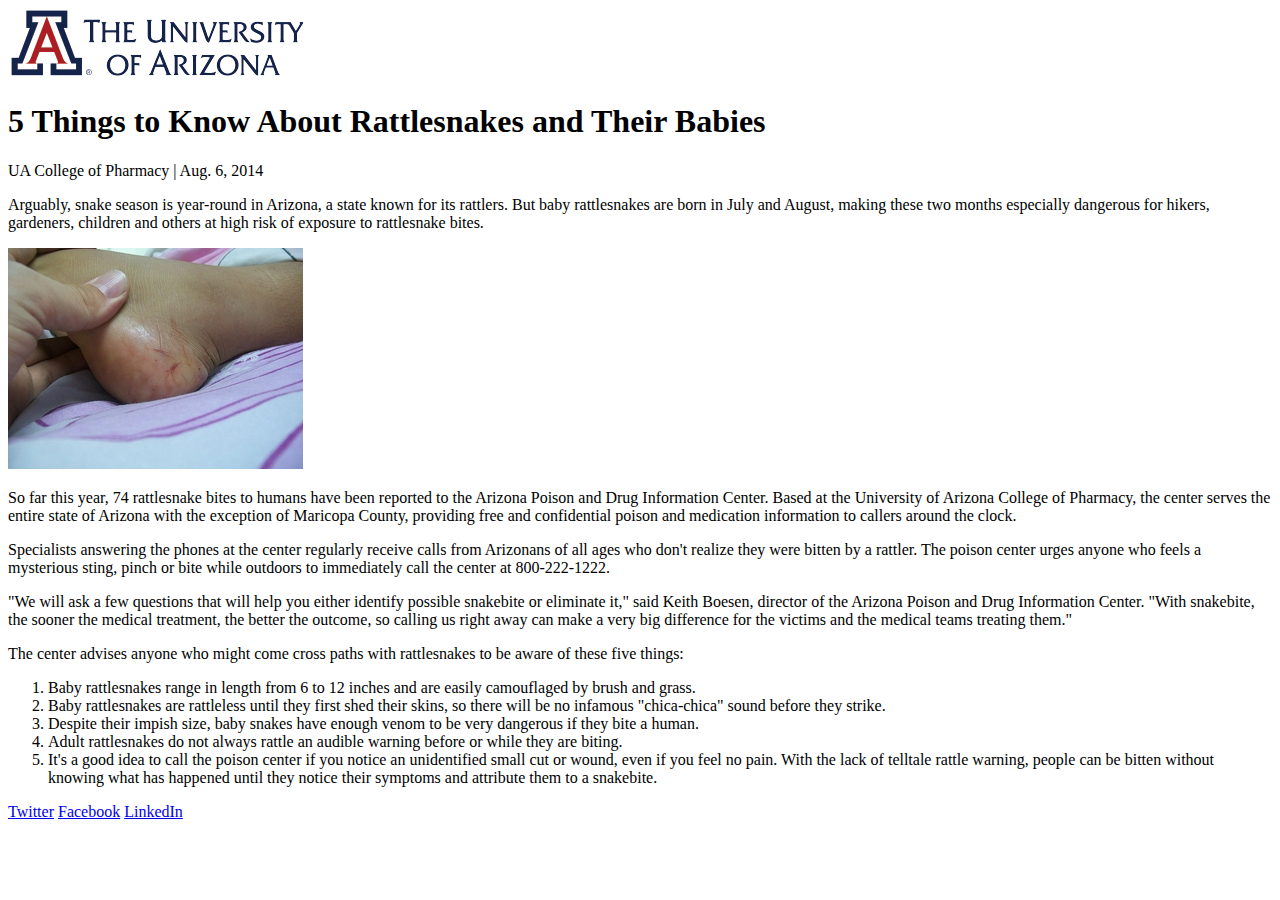
<file: 2.10 Lab/index.html>
<!DOCTYPE html>
<html lang="en">
<head>
   <meta charset="UTF-8">
   <!-- Some HTML goes here -->
   <title>5 Things to Know About Rattlesnakes and Their Babies</title>
   
</head>
<body>
   <img src="UniversityLogo.png" alt="Logo of The University of Arizona">
   <!-- Majority of HTML goes here -->
   <h1>5 Things to Know About Rattlesnakes and Their Babies</h1>
   <p>UA College of Pharmacy | Aug. 6, 2014</p>
   <p>Arguably, snake season is year-round in Arizona, a state known for its rattlers. But baby rattlesnakes are born in July and August, making these two months especially dangerous for hikers, gardeners, children and others at high risk of exposure to rattlesnake bites.</p>
   <img src="SnakeBite.jpg" alt="Snake bite on side of child's foot">
   <p>So far this year, 74 rattlesnake bites to humans have been reported to the Arizona Poison and Drug Information Center. Based at the University of Arizona College of Pharmacy, the center serves the entire state of Arizona with the exception of Maricopa County, providing free and confidential poison and medication information to callers around the clock.</p>
   <p>Specialists answering the phones at the center regularly receive calls from Arizonans of all ages who don't realize they were bitten by a rattler. The poison center urges anyone who feels a mysterious sting, pinch or bite while outdoors to immediately call the center at 800-222-1222.</p>
   <p>"We will ask a few questions that will help you either identify possible snakebite or eliminate it," said Keith Boesen, director of the Arizona Poison and Drug Information Center. "With snakebite, the sooner the medical treatment, the better the outcome, so calling us right away can make a very big difference for the victims and the medical teams treating them."</p>
   <p>The center advises anyone who might come cross paths with rattlesnakes to be aware of these five things:</p>
   <ol>
      <li>Baby rattlesnakes range in length from 6 to 12 inches and are easily camouflaged by brush and grass.</li>
      <li>Baby rattlesnakes are rattleless until they first shed their skins, so there will be no infamous "chica-chica" sound before they strike.</li>
      <li>Despite their impish size, baby snakes have enough venom to be very dangerous if they bite a human.</li>
      <li>Adult rattlesnakes do not always rattle an audible warning before or while they are biting.</li>
      <li>It's a good idea to call the poison center if you notice an unidentified small cut or wound, even if you feel no pain. With the lack of telltale rattle warning, people can be bitten without knowing what has happened until they notice their symptoms and attribute them to a snakebite.</li>
   </ol>
   <p>
      <a href="https://twitter.com/">Twitter</a>
      <a href="https://www.facebook.com/">Facebook</a>
      <a href="https://www.linkedin.com/">LinkedIn</a>
   </p>

</body>
</html>
</file>
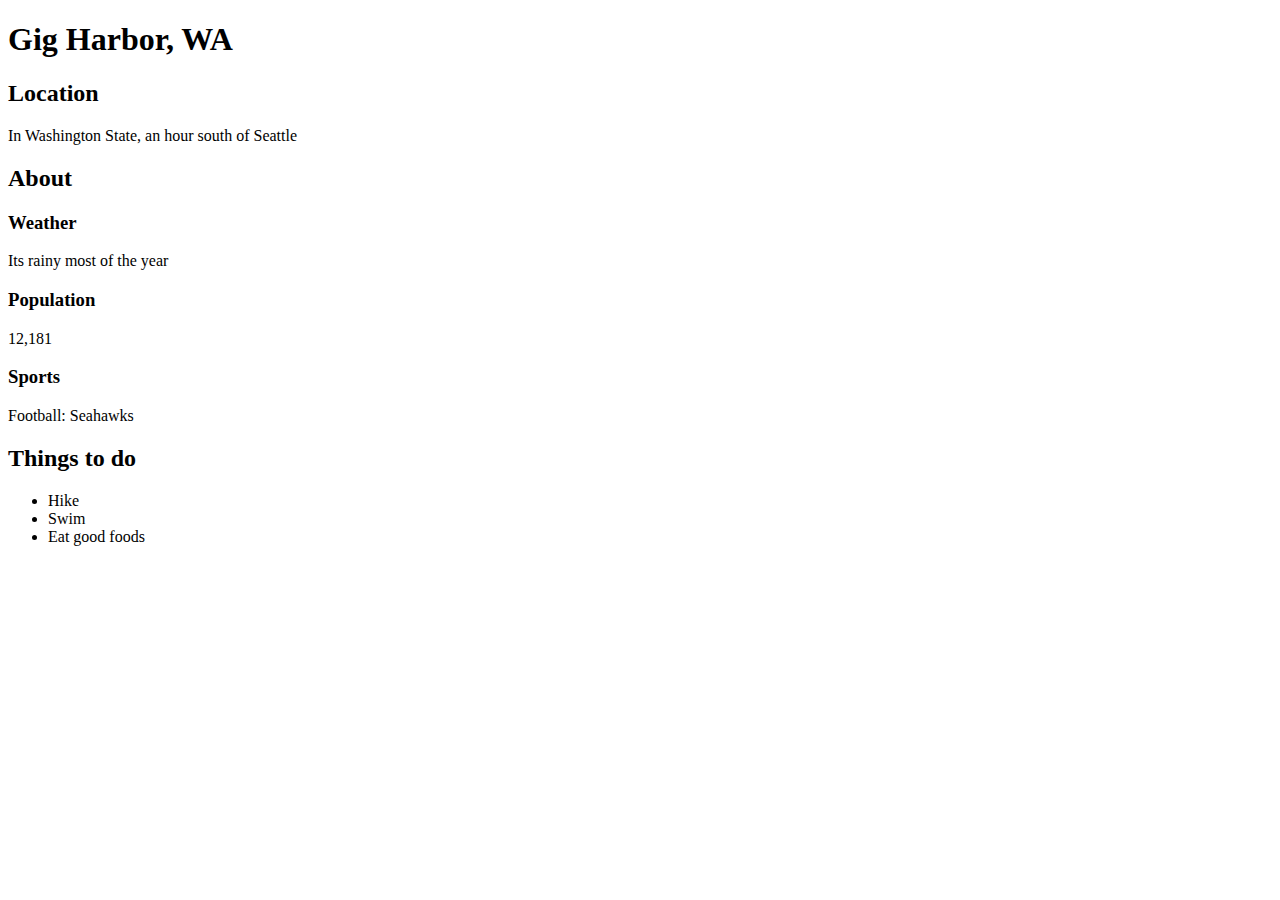
<file: 2.11 Lab/index.html>
<!DOCTYPE html>
<html lang="en">
<head>
   <meta charset="UTF-8">
   <!-- Some HTML goes here -->
   <title>Gig Harbor, WA</title>
   
</head>
<body>
    <h1>Gig Harbor, WA</h1>
    <section>
        <h2>Location</h2>
        <p>In Washington State, an hour south of Seattle</p>
    </section>
    <section>
        <h2>About</h2>
        <section>
            <h3>Weather</h3>
            <p>Its rainy most of the year</p>
        </section>
        <section>
            <h3>Population</h3>
            <p>12,181</p>
        </section>
        <section>
            <h3>Sports</h3>
            <p>Football: Seahawks</p>
        </section>
    </section>
    <section>
        <h2>Things to do</h2>
        <ul>
            <li>Hike</li>
            <li>Swim</li>
            <li>Eat good foods</li>
        </ul>
    </section>


</body>
</html>
</file>
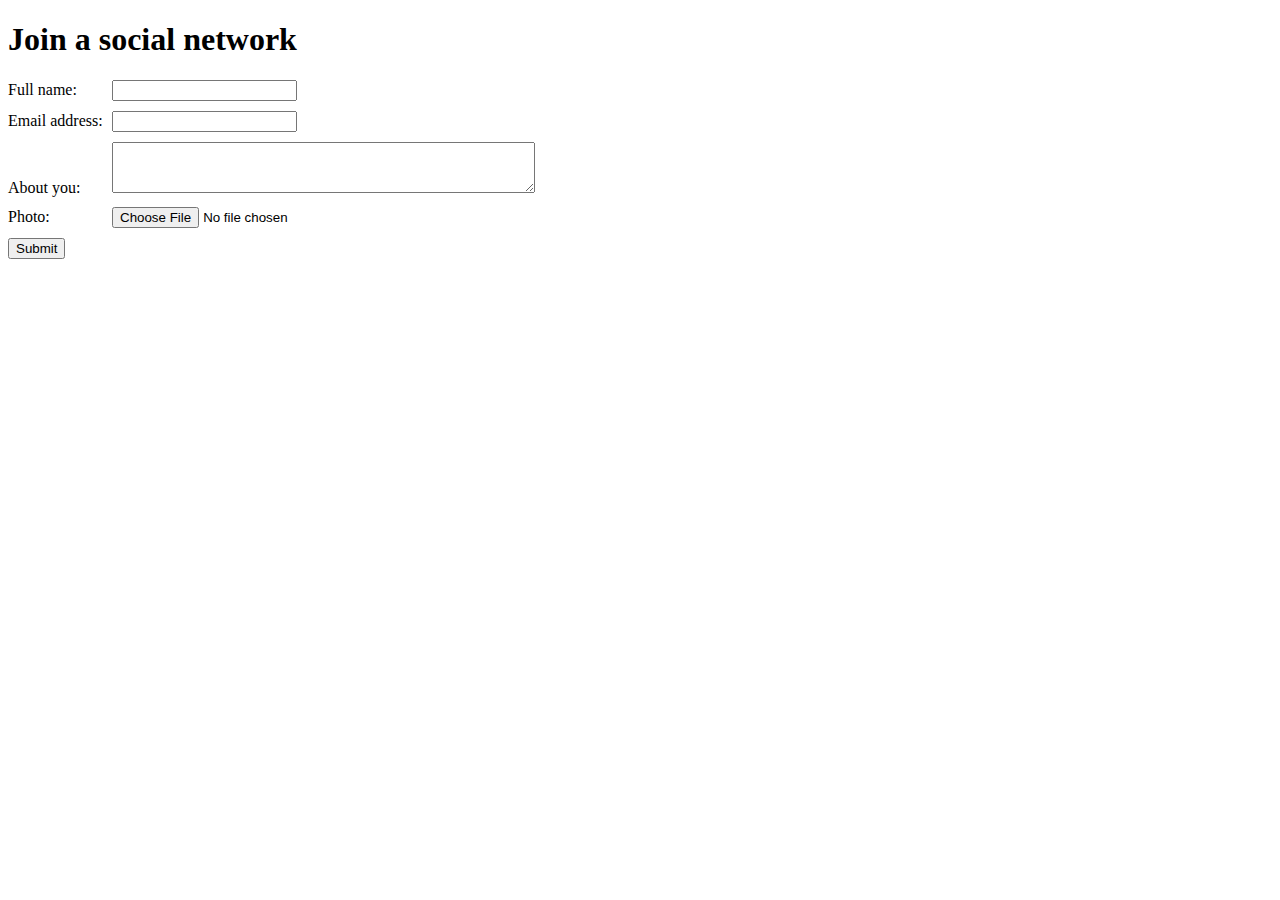
<file: 3.10 Lab/index.html>
<!DOCTYPE html>
<html lang="en">
<head>
   <title>Join a social network</title>
   <link rel="stylesheet" href="styles.css">
</head>
<body>
   <h1>Join a social network</h1>
   
   <!-- Add the form below -->
   <form action="https://wp.zybooks.com/form-viewer.php" method="POST" enctype="multipart/form-data">
   <div>
      <label for="fullName">Full name: </label>
      <input name="fullName" id="fullName" required>
   </div>
   <div>
      <label for="email">Email address: </label>
      <input name="email" id="email" required>
   </div>
   <div>
      <label for="about">About you: </label>
      <textarea name="about" id="about" rows="3" cols="50"></textarea>
   </div>
   <div>
      <label for="picture" >Photo: </label>
      <input type="file" name="picture" id="picture">
   </div>
   <div>
      <input type="submit">
   </div>
</body>

</html>
</file>
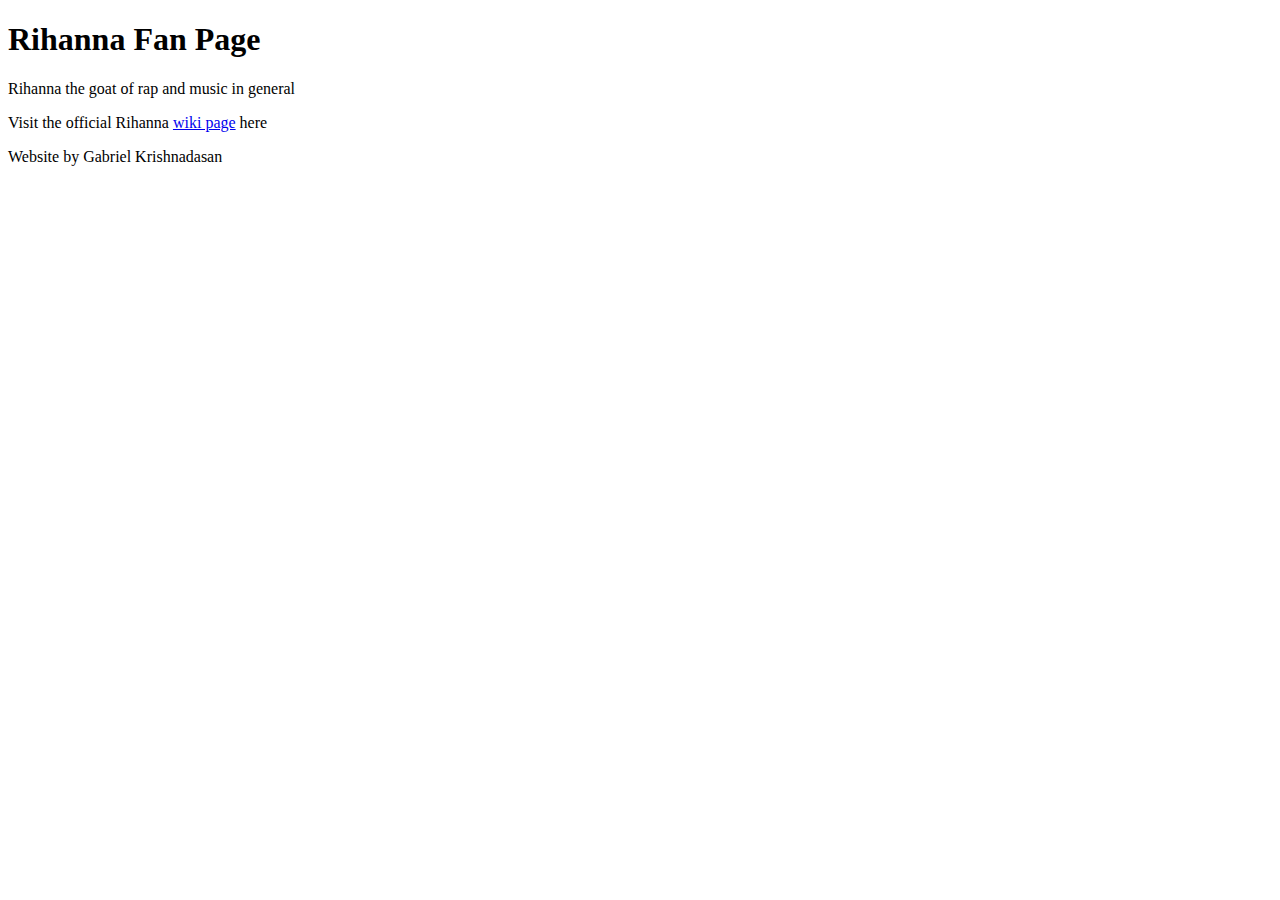
<file: 3.9 Lab/index.html>
<!DOCTYPE html>
<html lang="en">
<head>
   <meta charset="UTF-8">
   <title>Fan Page</title>
   
</head>
<body>
    <header>
        <h1>
            Rihanna Fan Page
        </h1>
    </header>

    <main>
        <p>Rihanna the goat of rap and music in general</p>
        <p>Visit the official Rihanna <a href="https://en.wikipedia.org/wiki/Rihanna">wiki page</a> here</p>
    </main>

    <footer>
        Website by Gabriel Krishnadasan
    </footer>
</body>
</html>
</file>
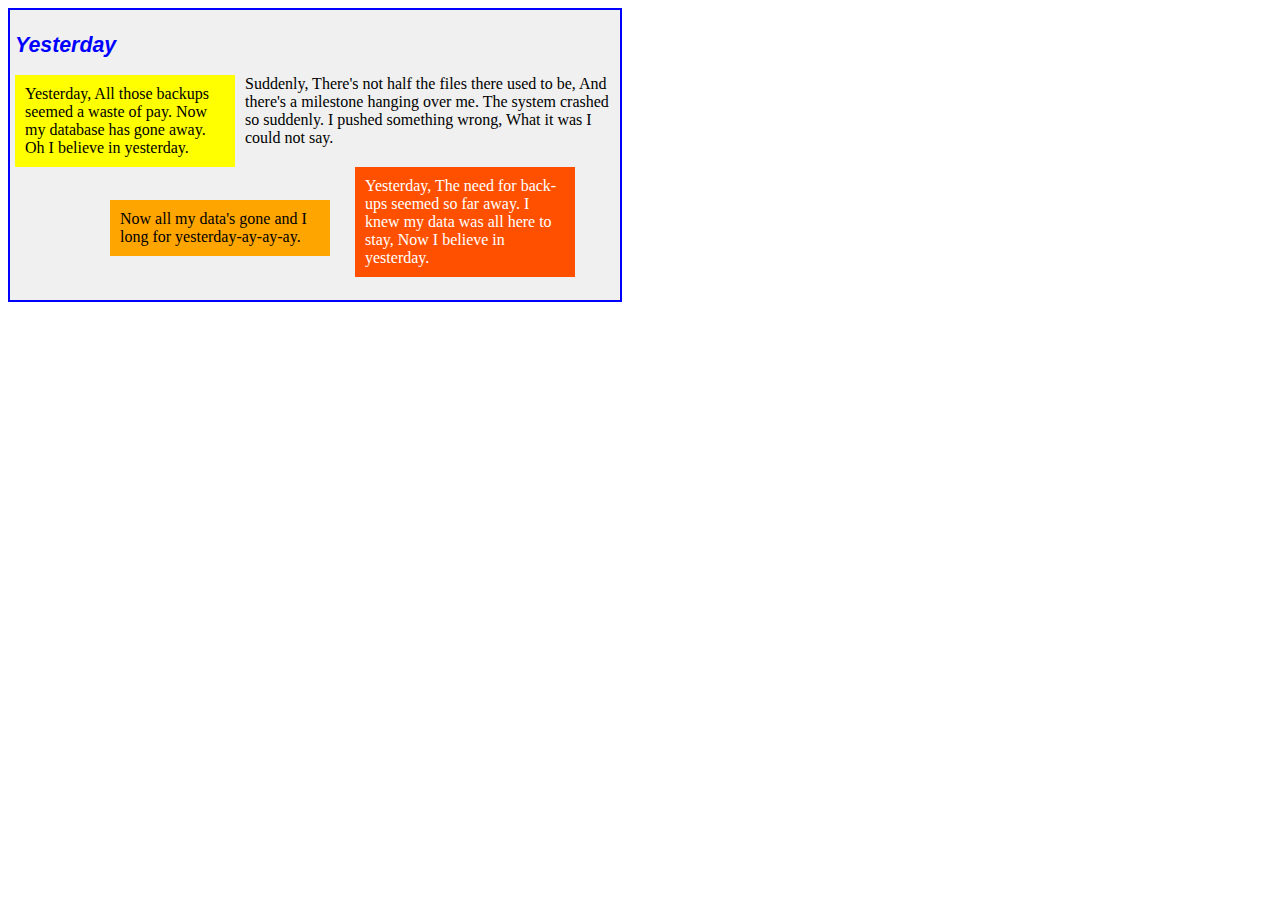
<file: 5.9 Lab/index.html>
<!DOCTYPE html>
<html lang="en">
<head>
   <title>CSS Practice</title>
   <style>
      h2 {
         font-family: Arial;
         font-size: 16pt;
         font-style: italic;
         color: blue;
      }

      .container {
         width: 600px;
         height: 280px;
         border: 2px solid blue;
         padding: 5px;
         background-color: #F0F0F0;
      }

      #yellow {
         background-color: yellow;
         float: left;
         width: 200px;
         padding: 10px;
         margin-right: 10px;
      }

      #orange {
         background-color: orange;
         position: absolute;
         top: 200px;
         left: 110px;
         width: 200px;
         padding: 10px;
      }

      #orange-red {
         background-color: rgb(255, 80, 0);
         color: white;
         float: right;
         width: 200px;
         padding: 10px;
         margin-top: 20px;
         margin-right: 40px;
      }
   </style>
</head>
<body>
<!-- Your solution here -->
   <div class="container">
      <h2>
         Yesterday
      </h2>
      <div id="yellow">
         Yesterday, All those backups seemed a waste of pay. Now my database has gone away. Oh I believe in yesterday.
      </div>
      <div>
         Suddenly, There's not half the files there used to be, And there's a milestone hanging over me. The system crashed so suddenly. I pushed something wrong, What it was I could not say.
      </div>
      <div id="orange">
         Now all my data's gone and I long for yesterday-ay-ay-ay.
      </div>
      <div id="orange-red">
         Yesterday, The need for back-ups seemed so far away. I knew my data was all here to stay, Now I believe in yesterday.
      </div>
   </div>
</body>
</html>
</file>
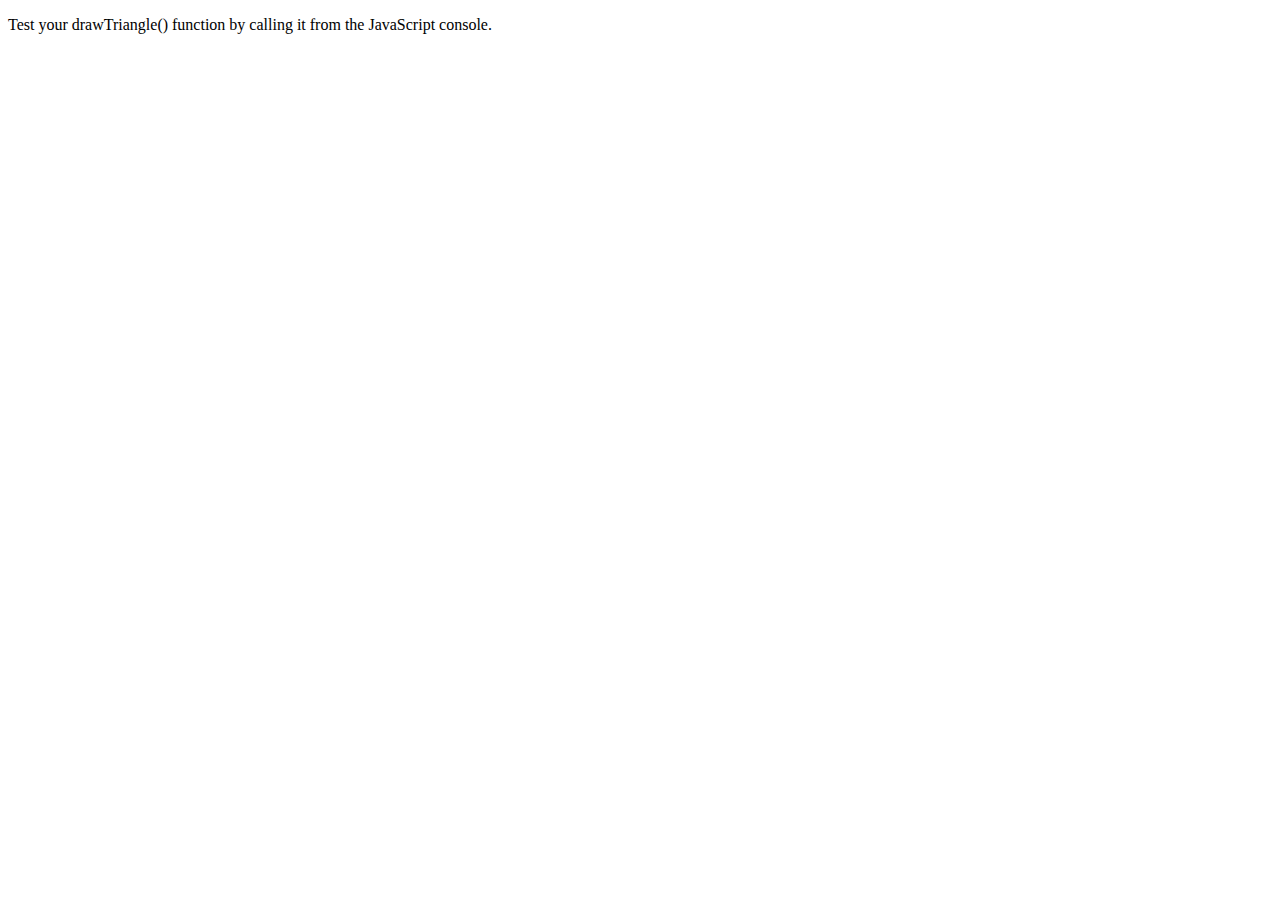
<file: 6.15 Lab/index.html>
<!DOCTYPE HTML>
<html lang="en">
   <head>
      <title>JavaScript Loop Lab</title>
      <script src="script.js"></script>
   </head>
   <body>
      <p>Test your drawTriangle() function by calling it from the JavaScript console.</p>
   </body>
</html>
</file>
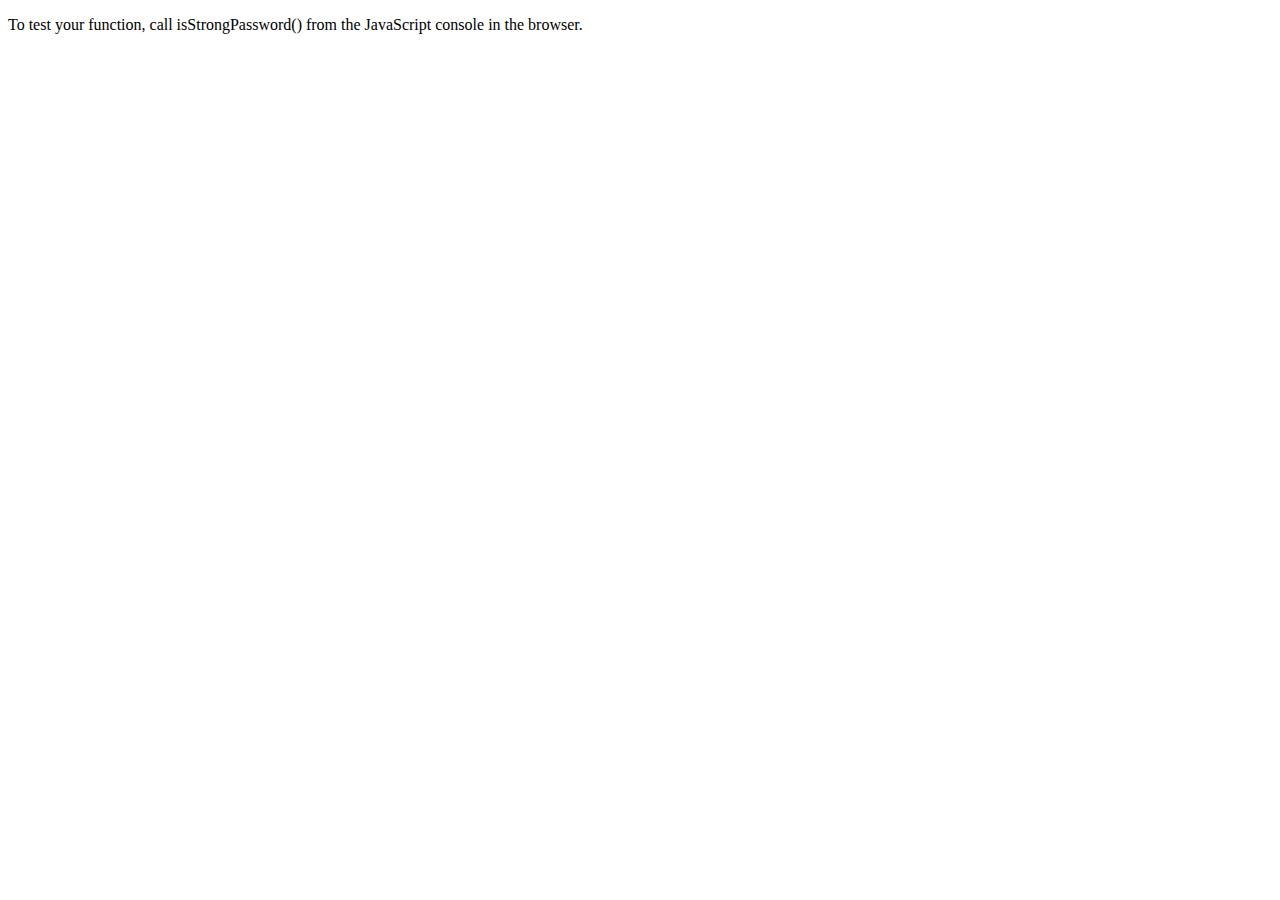
<file: 6.16 Lab/index.html>
<!DOCTYPE HTML>
<html lang="en">
   <head>
      <title>JavaScript Password Strength Lab</title>
      <script src="script.js"></script>
   </head>
   <body>
      <p>To test your function, call isStrongPassword() 
      from the JavaScript console in the browser.</p>
   </body>
</html>
</file>
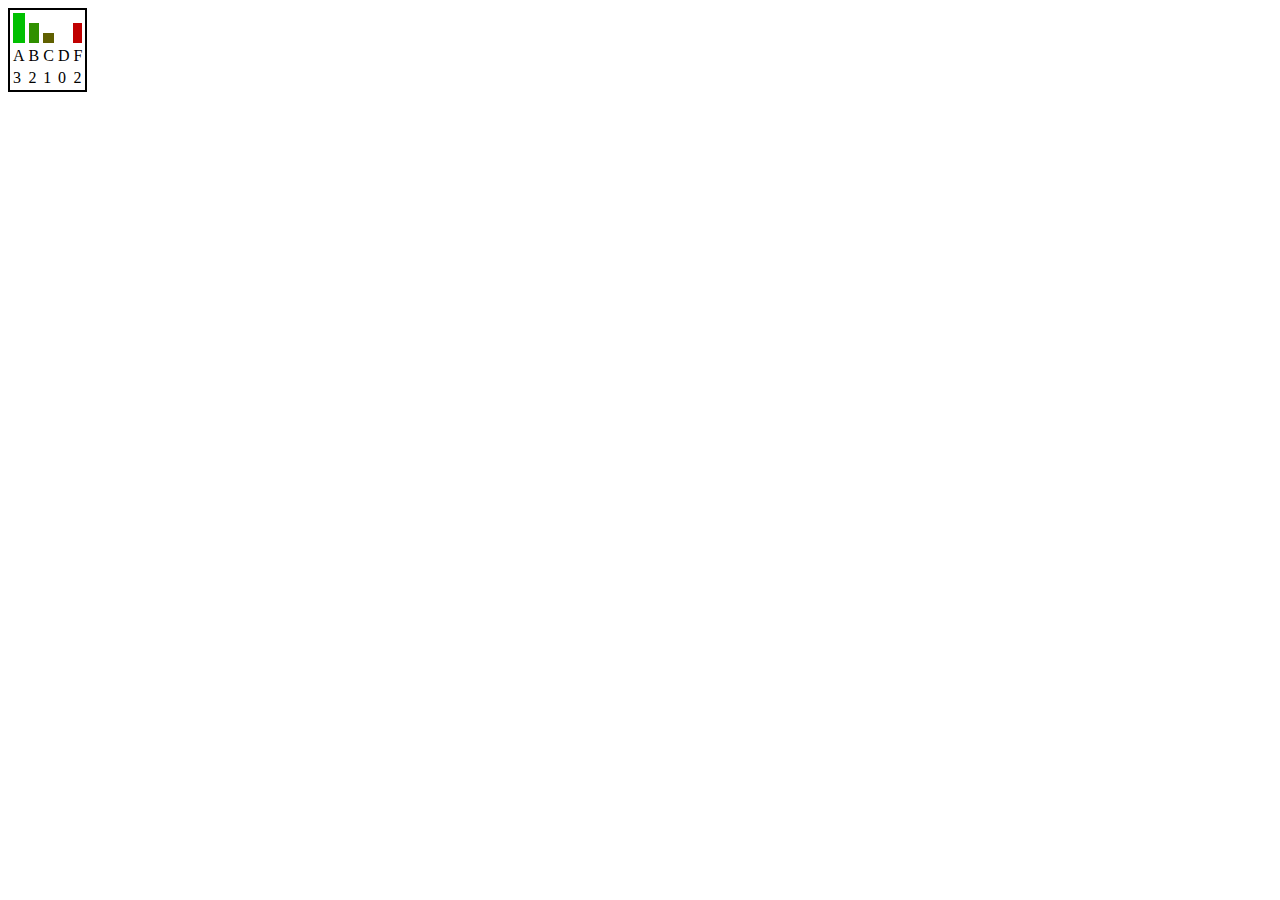
<file: 7.14 Lab/index.html>
<!DOCTYPE html>
<html lang="en">
   <head>
      <title>Grade Distribution</title>
      <style>
         .bar0 {
            background-color: #00C000;
         }
   
         .bar1 {
            background-color: #309000;
         }
   
         .bar2 {
            background-color: #606000;
         }
   
         .bar3 {
            background-color: #903000;
         }
   
         .bar4 {
            background-color: #C00000;
         }
   
         td {
            vertical-align: bottom;
         }
   
         #distributionTable {
            border: 2px solid black;
         }
      </style>
      <script src="index.js" defer></script>
   </head>
   <body>
      <table id="distributionTable">
         <tr id="firstRow">
         </tr>
         <tr>
            <td>A</td>
            <td>B</td>
            <td>C</td>
            <td>D</td>
            <td>F</td>
         </tr>
         <tr id="thirdRow">
         </tr>
      </table>
   </body>
</html>
</file>
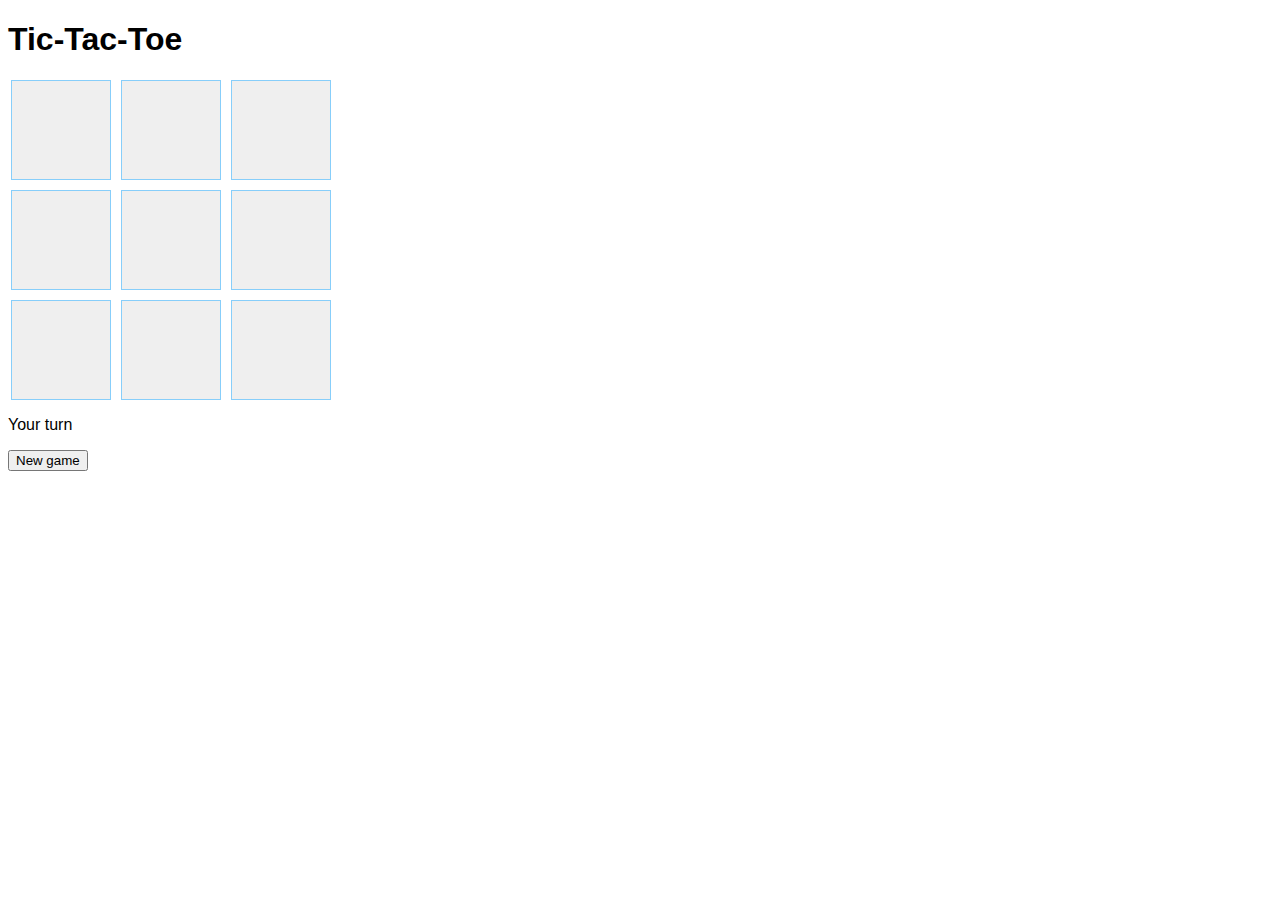
<file: 7.16 Lab/index.html>
<!DOCTYPE html>
<html lang="en">
   <head>
      <title>Tic-Tac-Toe</title>
      <link rel="stylesheet" href="tictactoe.css">
      <script src="tictactoe.js"></script>
   </head>
   <body>
      <h1>Tic-Tac-Toe</h1>

      <!-- 3x3 grid for the game board -->
      <div id="gameBoard">
         <button></button>
         <button></button>
         <button></button>
         <button></button>
         <button></button>
         <button></button>
         <button></button>
         <button></button>
         <button></button>
      </div>

      <p id="turnInfo">TURN INFO</p>
      <button id="newGameButton">New game</button>
   </body>
</html>
</file>
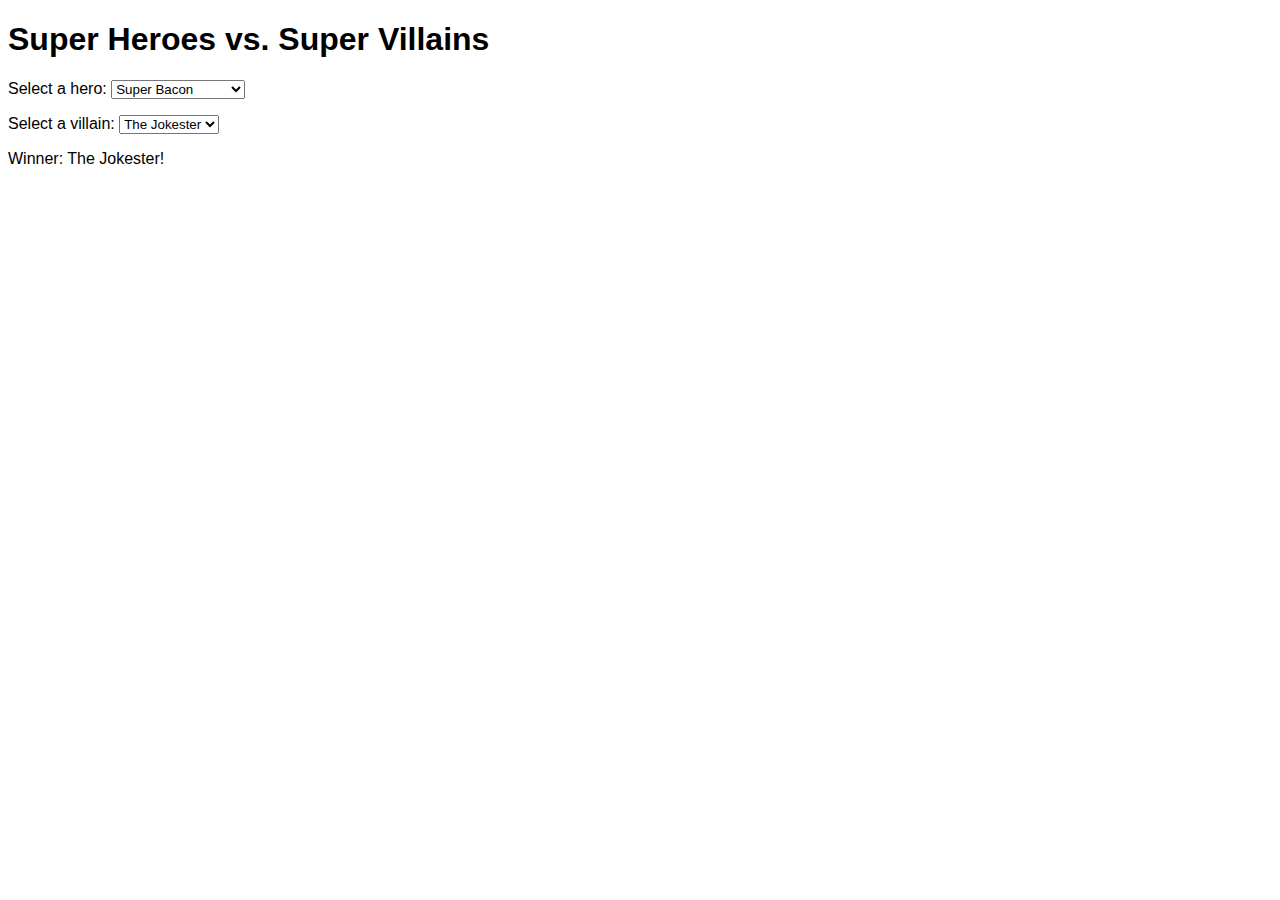
<file: 8.19 Lab/index.html>
<!DOCTYPE html>
<html lang="en">
   <head>
   	<title>Super Heroes vs. Super Villains</title>
   	<script src="hero.js" defer></script>
   	<style>
   		body {
   			font-family: Arial, Helvetica, sans-serif;
   		}
   	</style>
	</head>
	<body>
		<h1>Super Heroes vs. Super Villains</h1>

		<p>Select a hero:
			<select id="heroSelect">
				<option>Super Bacon</option>
				<option>Flat-Man</option>
				<option>Mighty Woman</option>
				<option>Captain Marvelous</option>
			</select>
		</p>

		<p>Select a villain:
			<select id="villainSelect">
				<option>The Jokester</option>
				<option>Magnet Man</option>
				<option>Lex Loner</option>
				<option>Thankos</option>
			</select>
		</p>

		<p id="winner"></p>
	</body>
</html>
</file>
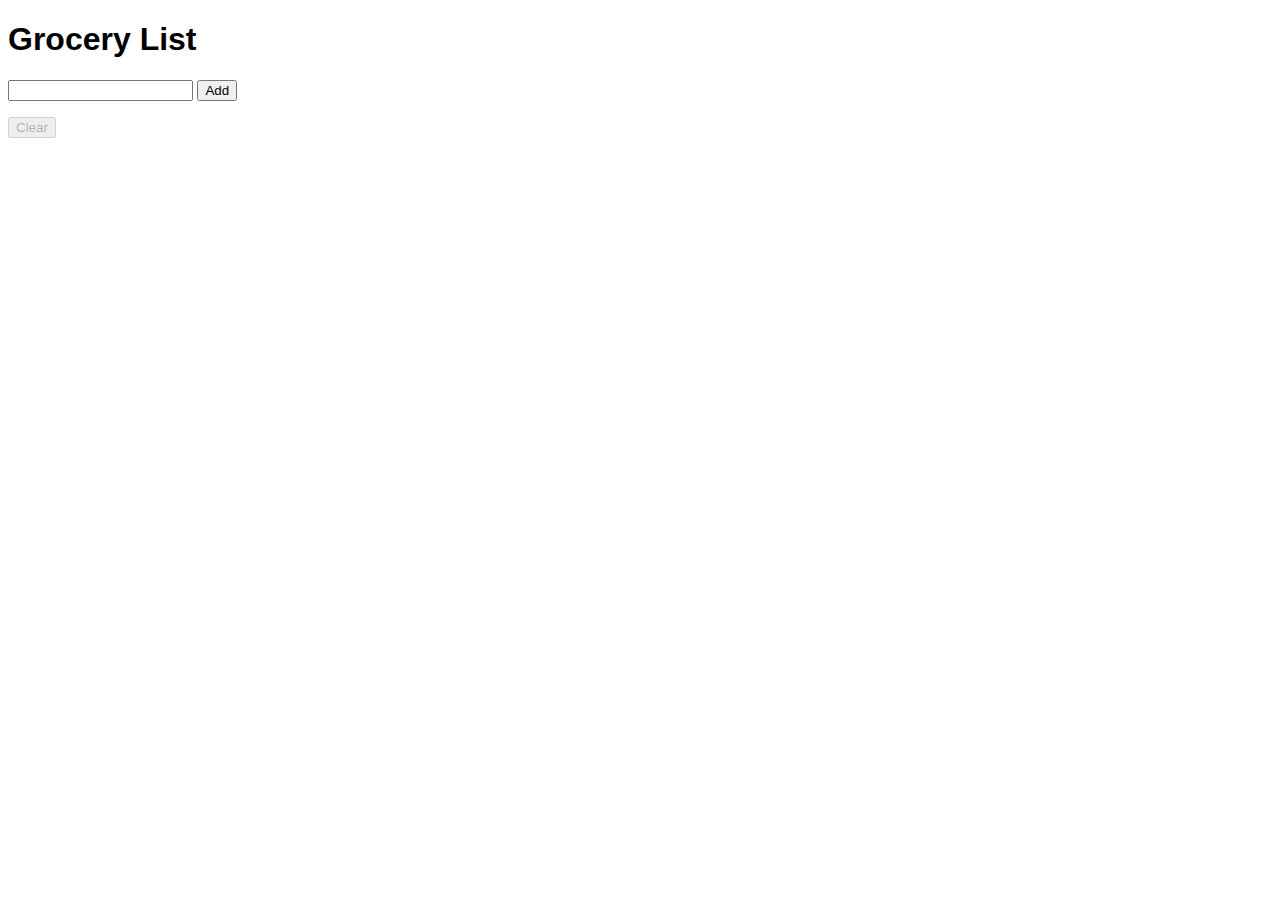
<file: 8.20 Lab/index.html>
<!DOCTYPE HTML>
<html lang="en">
   <head>
      <title>Grocery List</title>
      <style>
         body {
            font-family: Arial, Helvetica, sans-serif;
         }
      </style>
      <script src="groceries.js"></script>
   </head>
   <body>
      <h1>Grocery List</h1>
      <input type="text" id="item"> <input type="button" id="addBtn" value="Add">
      <ol></ol>
      <input type="button" id="clearBtn" value="Clear">
   </body>
</html>
</file>
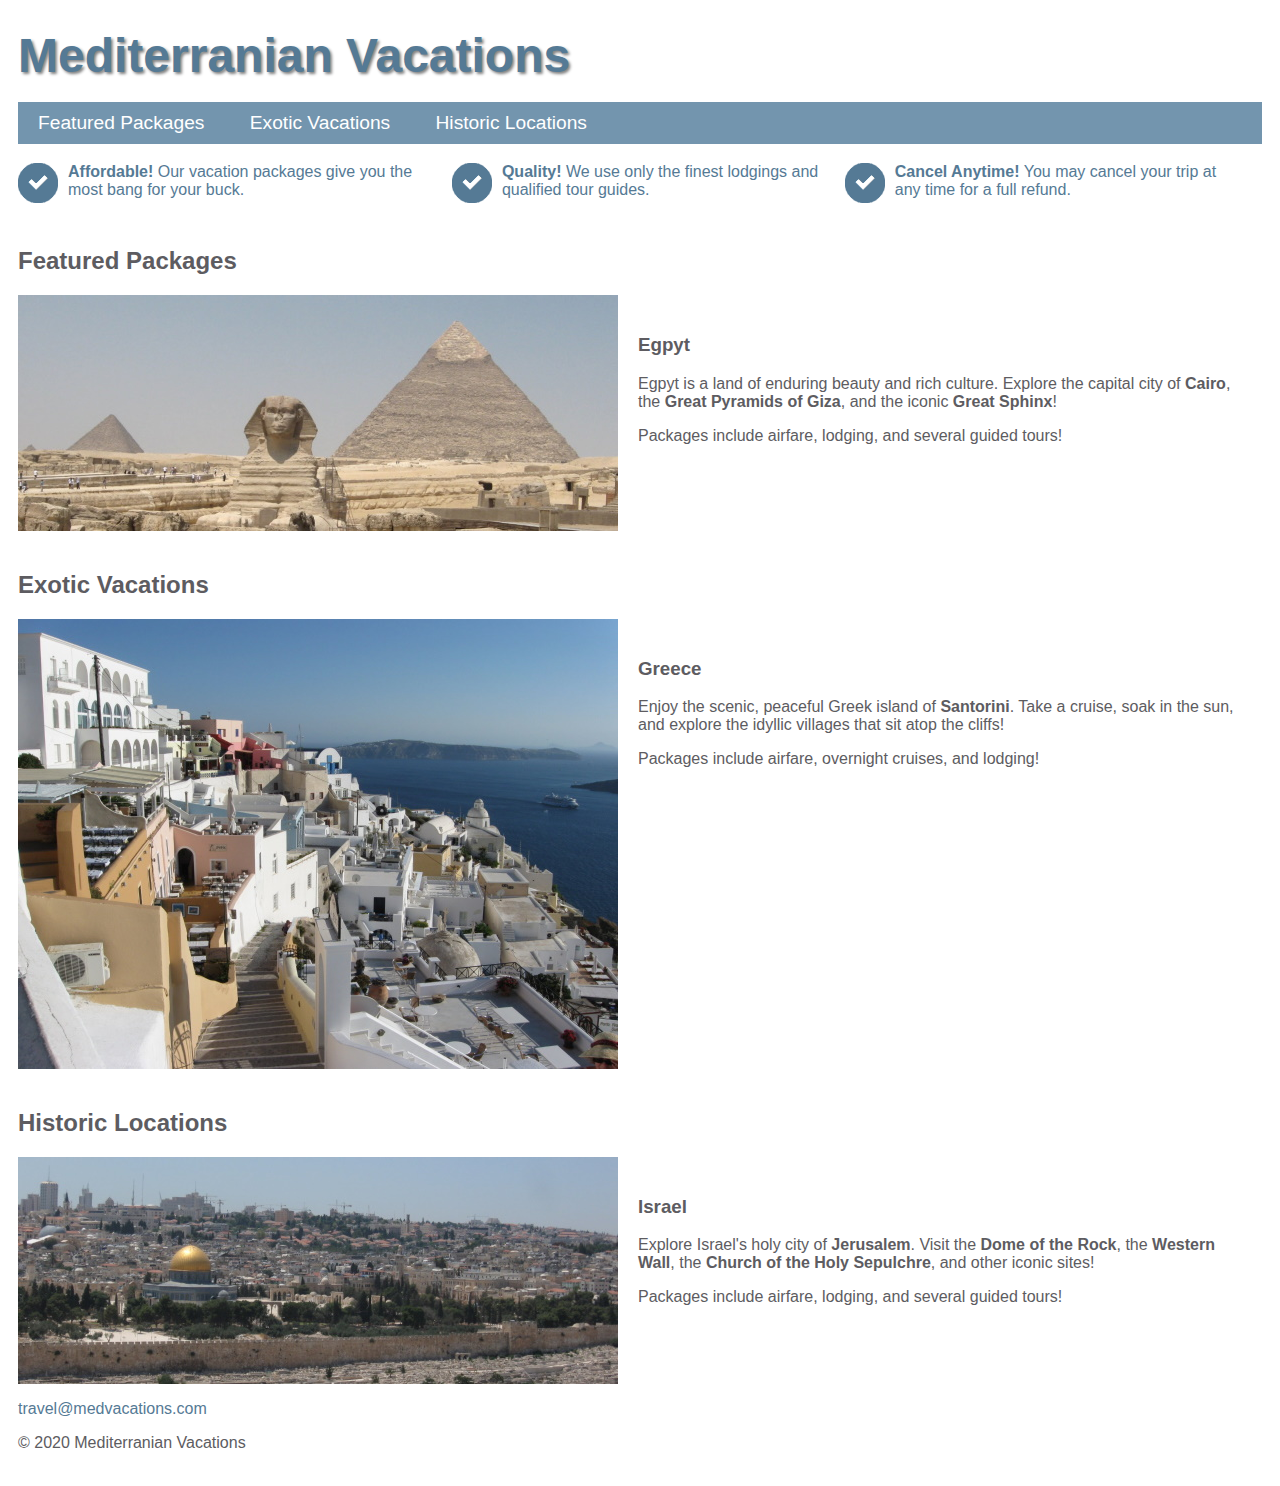
<file: 9.8 Lab/index.html>
<!DOCTYPE html>
<html lang="en">
<head>
   <title>Media Query Lab</title>
   <link rel="stylesheet" href="styles.css">
   <meta name="viewport" content="width=device-width, initial-scale=1">
</head>
<body>
   <header>
      <h1>Mediterranian Vacations</h1>
   </header>
   <nav>
      <ul>
         <li><a href="#featured">Featured Packages</a></li>
         <li><a href="#exotic">Exotic Vacations</a></li>
         <li><a href="#historic">Historic Locations</a></li>
      </ul>
   </nav>
   <div class="benefits-container">
      <div class="benefits-inner-container">
         <div>
            <img src="checkmark.png" alt="checkmark">
         </div>
         <div class="benefit">
            <strong>Affordable!</strong> Our vacation packages give you
            the most bang for your buck.
         </div>
      </div>
      <div class="benefits-inner-container">
         <div>
            <img src="checkmark.png" alt="checkmark">
         </div>
         <div class="benefit">
            <strong>Quality!</strong> We use only the finest lodgings
            and qualified tour guides.
         </div>
      </div>
      <div class="benefits-inner-container">
         <div>
            <img src="checkmark.png" alt="checkmark">
         </div>
         <div class="benefit">
            <strong>Cancel Anytime!</strong> You may cancel your trip
            at any time for a full refund.
         </div>
      </div>
   </div>
   <main>
      <section id="featured">
         <h2>Featured Packages</h2>
         <div class="vacation-container">
            <img src="egypt_600.jpg" alt="Great Sphyinx and pyramid">
            <div>
               <h3>Egpyt</h3>
               <p>Egpyt is a land of enduring beauty and rich culture.
                  Explore the capital city of <strong>Cairo</strong>,
                  the <strong>Great Pyramids of Giza</strong>, and the
                  iconic <strong>Great Sphinx</strong>!
               </p>
               <p>
                  Packages include airfare, lodging, and several guided tours!
               </p>
            </div>
         </div>
      </section>

      <section id="exotic">
         <h2>Exotic Vacations</h2>
         <div class="vacation-container">
            <img src="greece_600.jpg" alt="Arial view of Santorini">
            <div>
               <h3>Greece</h3>
               <p>Enjoy the scenic, peaceful Greek island of <strong>Santorini</strong>.
                  Take a cruise, soak in the sun, and explore the
                  idyllic villages that sit atop the cliffs!
               </p>
               <p>
                  Packages include airfare, overnight cruises, and lodging!
               </p>
            </div>
         </div>
      </section>

      <section id="historic">
         <h2>Historic Locations</h2>
         <div class="vacation-container">
            <img src="israel_600.jpg" alt="Jerusalem city scape">
            <div>
               <h3>Israel</h3>
               <p>Explore Israel's holy city of <strong>Jerusalem</strong>.
                  Visit the <strong>Dome of the Rock</strong>,
                  the <strong>Western Wall</strong>, the <strong>Church of the Holy Sepulchre</strong>,
                  and other iconic sites!
               </p>
               <p>
                  Packages include airfare, lodging, and several guided tours!
               </p>
            </div>
         </div>
      </section>
   </main>

   <footer>
      <p>
         <a href="mailto:travel@medvacations.com">travel@medvacations.com</a>
      </p>
      <p>
         &copy; 2020 Mediterranian Vacations
      </p>
   </footer>
</body>

</html>
</file>
<file: 3.10 Lab/styles.css>
div {
   margin-bottom: 10px;
}

label {
   display: inline-block;
   width: 100px;
}
</file>
<file: 7.16 Lab/tictactoe.css>
body {
   font-family: Roboto, Helvetica, sans-serif;
}

.x {
   color: red;
}

.o {
   color: blue;
}

#gameBoard {
   font: 85px arial, sans-serif;
   margin: 3px;

   display: grid;
   grid-template-columns: 100px 100px 100px;
   grid-template-rows: 100px 100px 100px;
   grid-gap: 10px;
}

#gameBoard > button {
   border: 1px solid LightSkyBlue;
   text-align: center;
   font-size: 100%;
   font-family: inherit;
}
</file>
<file: 9.8 Lab/styles.css>
:root {
   --theme-color: #7395AE;
   --theme-dark-color: #557A95;
   --primary-font-color: #5D5C61;
   --link-font-color: white;
}

body {
   font-family: Helvetica, sans-serif;
   color: var(--primary-font-color);
   padding: 10px;
}

a {
   text-decoration: none;
   color: var(--theme-dark-color);
}

header {
   margin: 0;
}

header > h1 {
   color: var(--theme-dark-color);
   font-size: 2rem;
   margin: 10px 0;
   text-shadow: 2px 2px 3px gray;
}

nav {
   background-color: var(--theme-color);
}

nav ul {
   list-style-type: none;
   padding: 10px 0;
}

nav li {
   padding: 10px 0;
}

nav li a {
   padding: 10px 20px;
   color: var(--link-font-color);
}

nav li a:hover {
   background-color: var(--theme-dark-color);
}

nav {
   font-size: larger;
}

main {
   margin: 0;
}

main > section {
   margin-top: 10px;
   padding-top: 10px;
}

.benefits-inner-container {
   display: flex;
   flex-direction: row;
}

.benefits-container {
   display: flex;
   flex-direction: column;
}

.benefit {
   color: var(--theme-dark-color);
   margin-left: 10px;
   margin-right: 20px;
}

.vacation-container {
   display: flex;
   flex-direction: column;
}

.vacation-container img {
   width: 95%;
}

/* TODO: Add media query for 600px breakpoint */
@media all and (min-width: 600px) {
   .benefits-container {
      flex-direction: row;
   }
}

/* TODO: Add media query for 700px breakpoint */
@media all and (min-width: 700px) {
   nav li {
      display: inline;
   }

   header > h1 {
      font-size: 3rem;
   }
}

/* TODO: Add media query for 800px breakpoint */
@media all and (min-width: 800px) {
   .vacation-container img {
      width: 50vw;
   }

   .vacation-container {
      flex-direction: row;
   }

   .vacation-container > div {
      margin: 20px;
   }
}
</file>
